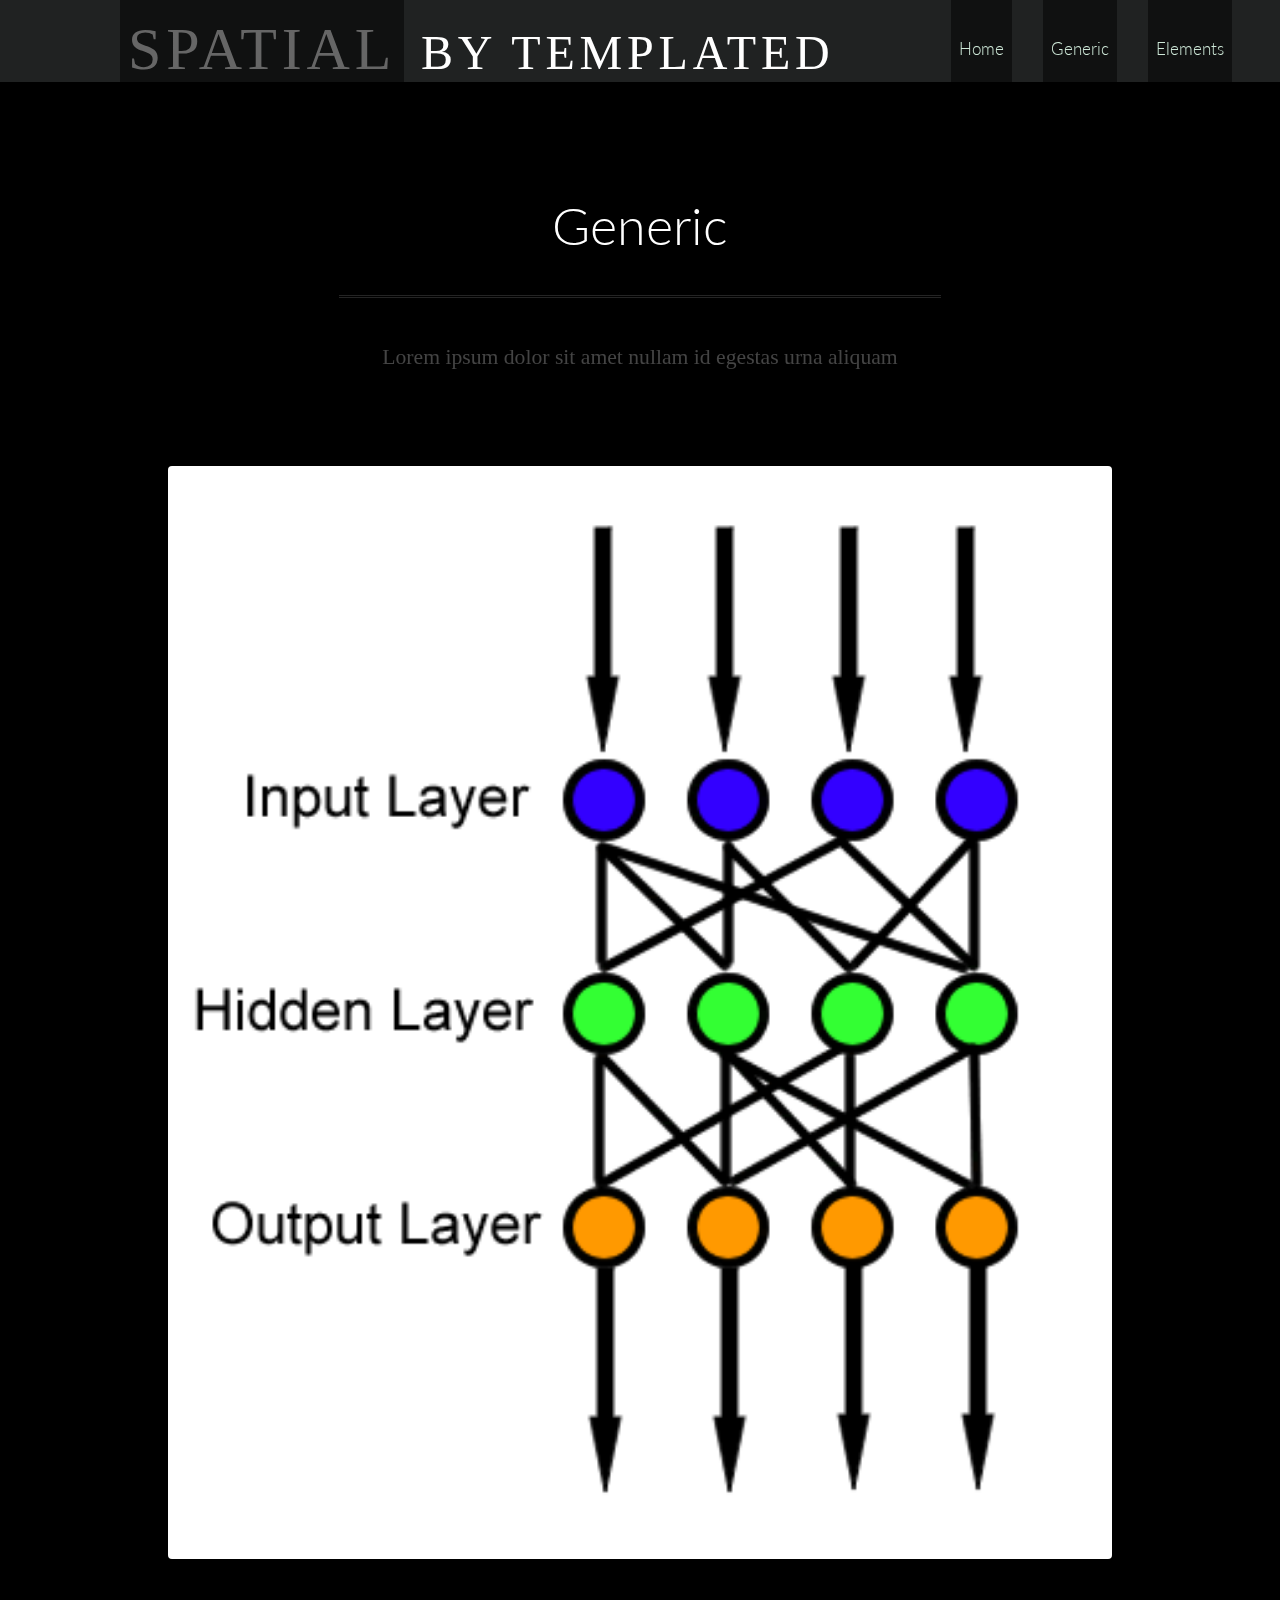
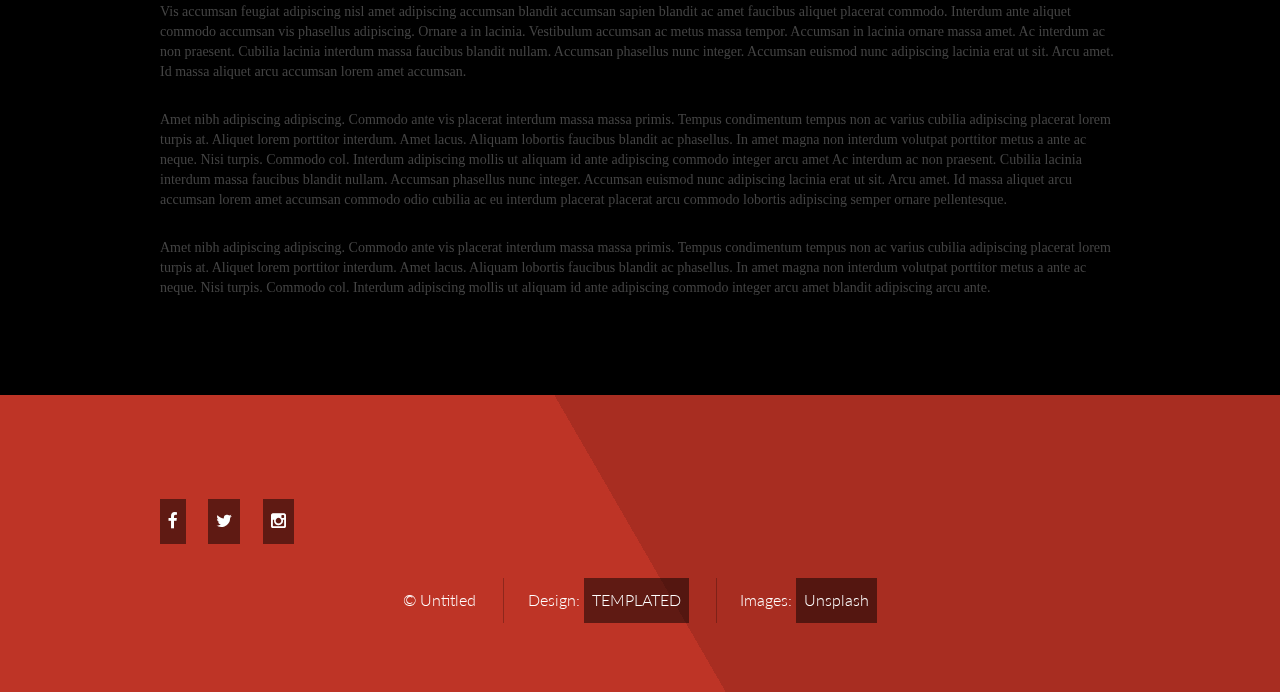
<file: generic.html>
<!DOCTYPE HTML>
<!--
	Spatial by TEMPLATED
	templated.co @templatedco
	Released for free under the Creative Commons Attribution 3.0 license (templated.co/license)
-->
<html>
	<head>
		<title>Generic - Spatial by TEMPLATED</title>
		<meta http-equiv="content-type" content="text/html; charset=utf-8" />
		<meta name="description" content="" />
		<meta name="keywords" content="" />
		<!--[if lte IE 8]><script src="js/html5shiv.js"></script><![endif]-->
		<script src="js/jquery.min.js"></script>
		<script src="js/skel.min.js"></script>
		<script src="js/skel-layers.min.js"></script>
		<script src="js/init.js"></script>
		<noscript>
			<link rel="stylesheet" href="css/skel.css" />
			<link rel="stylesheet" href="css/style.css" />
			<link rel="stylesheet" href="css/style-xlarge.css" />
		</noscript>
	</head>
	<body>

		<!-- Header -->
			<header id="header">
				<h1><strong><a href="index.html">Spatial</a></strong> by Templated</h1>
				<nav id="nav">
					<ul>
						<li><a href="index.html">Home</a></li>
						<li><a href="generic.html">Generic</a></li>
						<li><a href="elements.html">Elements</a></li>
					</ul>
				</nav>
			</header>

		<!-- Main -->
			<section id="main" class="wrapper">
				<div class="container">

					<header class="major special">
						<h2>Generic</h2>
						<p>Lorem ipsum dolor sit amet nullam id egestas urna aliquam</p>
					</header>

					<a href="#" class="image fit"><img src="images/pic01.jpg" alt="" /></a>
					<p>Vis accumsan feugiat adipiscing nisl amet adipiscing accumsan blandit accumsan sapien blandit ac amet faucibus aliquet placerat commodo. Interdum ante aliquet commodo accumsan vis phasellus adipiscing. Ornare a in lacinia. Vestibulum accumsan ac metus massa tempor. Accumsan in lacinia ornare massa amet. Ac interdum ac non praesent. Cubilia lacinia interdum massa faucibus blandit nullam. Accumsan phasellus nunc integer. Accumsan euismod nunc adipiscing lacinia erat ut sit. Arcu amet. Id massa aliquet arcu accumsan lorem amet accumsan.</p>
					<p>Amet nibh adipiscing adipiscing. Commodo ante vis placerat interdum massa massa primis. Tempus condimentum tempus non ac varius cubilia adipiscing placerat lorem turpis at. Aliquet lorem porttitor interdum. Amet lacus. Aliquam lobortis faucibus blandit ac phasellus. In amet magna non interdum volutpat porttitor metus a ante ac neque. Nisi turpis. Commodo col. Interdum adipiscing mollis ut aliquam id ante adipiscing commodo integer arcu amet Ac interdum ac non praesent. Cubilia lacinia interdum massa faucibus blandit nullam. Accumsan phasellus nunc integer. Accumsan euismod nunc adipiscing lacinia erat ut sit. Arcu amet. Id massa aliquet arcu accumsan lorem amet accumsan commodo odio cubilia ac eu interdum placerat placerat arcu commodo lobortis adipiscing semper ornare pellentesque.</p>
					<p>Amet nibh adipiscing adipiscing. Commodo ante vis placerat interdum massa massa primis. Tempus condimentum tempus non ac varius cubilia adipiscing placerat lorem turpis at. Aliquet lorem porttitor interdum. Amet lacus. Aliquam lobortis faucibus blandit ac phasellus. In amet magna non interdum volutpat porttitor metus a ante ac neque. Nisi turpis. Commodo col. Interdum adipiscing mollis ut aliquam id ante adipiscing commodo integer arcu amet blandit adipiscing arcu ante.</p>

				</div>
			</section>

		<!-- Footer -->
			<footer id="footer">
				<div class="container">
					<ul class="icons">
						<li><a href="#" class="icon fa-facebook"></a></li>
						<li><a href="#" class="icon fa-twitter"></a></li>
						<li><a href="#" class="icon fa-instagram"></a></li>
					</ul>
					<ul class="copyright">
						<li>&copy; Untitled</li>
						<li>Design: <a href="http://templated.co">TEMPLATED</a></li>
						<li>Images: <a href="http://unsplash.com">Unsplash</a></li>
					</ul>
				</div>
			</footer>

	</body>
</html>
</file>
<file: css/style-xlarge.css>
/*
	Interphase by TEMPLATED
	templated.co @templatedco
	Released for free under the Creative Commons Attribution 3.0 license (templated.co/license)
*/

/* Basic */

	body, input, select, textarea {
		font-size: 13pt;
	}
</file>
<file: css/skel.css>
/* Resets (http://meyerweb.com/eric/tools/css/reset/ | v2.0 | 20110126 | License: none (public domain)) */

	html,body,div,span,applet,object,iframe,h1,h2,h3,h4,h5,h6,p,blockquote,pre,a,abbr,acronym,address,big,cite,code,del,dfn,em,img,ins,kbd,q,s,samp,small,strike,strong,sub,sup,tt,var,b,u,i,center,dl,dt,dd,ol,ul,li,fieldset,form,label,legend,table,caption,tbody,tfoot,thead,tr,th,td,article,aside,canvas,details,embed,figure,figcaption,footer,header,hgroup,menu,nav,output,ruby,section,summary,time,mark,audio,video{margin:0;padding:0;border:0;font-size:100%;font:inherit;vertical-align:baseline;}article,aside,details,figcaption,figure,footer,header,hgroup,menu,nav,section{display:block;}body{line-height:1;}ol,ul{list-style:none;}blockquote,q{quotes:none;}blockquote:before,blockquote:after,q:before,q:after{content:'';content:none;}table{border-collapse:collapse;border-spacing:0;}body{-webkit-text-size-adjust:none}

/* Box Model */

	*, *:before, *:after {
		-moz-box-sizing: border-box;
		-webkit-box-sizing: border-box;
		box-sizing: border-box;
	}

/* Container */

	body {
		/* min-width: (containers) */
		min-width: 1200px;
	}

	.container {
		margin-left: auto;
		margin-right: auto;

		/* width: (containers) */
		width: 1200px;
	}

	/* Modifiers */

		/* 125% */
			.container.\31 25\25 {
				width: 100%;

				/* max-width: (containers * 1.25) */
				max-width: 1500px;

				/* min-width: (containers) */
				min-width: 1200px;
			}

		/* 75% */
			.container.\37 5\25 {

				/* width: (containers * 0.75) */
				width: 900px;

			}

		/* 50% */
			.container.\35 0\25 {

				/* width: (containers * 0.50) */
				width: 600px;

			}

		/* 25% */
			.container.\32 5\25 {

				/* width: (containers * 0.25) */
				width: 300px;

			}

/* Grid */

	.row {
		border-bottom: solid 1px transparent;
	}

	.row > * {
		float: left;
	}

	.row:after, .row:before {
		content: '';
		display: block;
		clear: both;
		height: 0;
	}

	.row.uniform > * > :first-child {
		margin-top: 0;
	}

	.row.uniform > * > :last-child {
		margin-bottom: 0;
	}

	/* Gutters */

		/* Normal */

			.row > * {
				/* padding: (gutters.horizontal) 0 0 (gutters.vertical) */
				padding: 0 0 0 2em;
			}

			.row {
				/* margin: -(gutters.horizontal) 0 0 -(gutters.vertical) */
				margin: 0 0 0 -2em;
			}

			.row.uniform > * {
				/* padding: (gutters.vertical) 0 0 (gutters.vertical) */
				padding: 2em 0 0 2em;
			}

			.row.uniform {
				/* margin: -(gutters.vertical) 0 0 -(gutters.vertical) */
				margin: -2em 0 0 -2em;
			}

		/* 200% */

			.row.\32 00\25 > * {
				/* padding: (gutters.horizontal) 0 0 (gutters.vertical) */
				padding: 0 0 0 4em;
			}

			.row.\32 00\25 {
				/* margin: -(gutters.horizontal) 0 0 -(gutters.vertical) */
				margin: 0 0 0 -4em;
			}

			.row.uniform.\32 00\25 > * {
				/* padding: (gutters.vertical) 0 0 (gutters.vertical) */
				padding: 4em 0 0 4em;
			}

			.row.uniform.\32 00\25 {
				/* margin: -(gutters.vertical) 0 0 -(gutters.vertical) */
				margin: -4em 0 0 -4em;
			}

		/* 150% */

			.row.\31 50\25 > * {
				/* padding: (gutters.horizontal) 0 0 (gutters.vertical) */
				padding: 0 0 0 1.5em;
			}

			.row.\31 50\25 {
				/* margin: -(gutters.horizontal) 0 0 -(gutters.vertical) */
				margin: 0 0 0 -1.5em;
			}

			.row.uniform.\31 50\25 > * {
				/* padding: (gutters.vertical) 0 0 (gutters.vertical) */
				padding: 1.5em 0 0 1.5em;
			}

			.row.uniform.\31 50\25 {
				/* margin: -(gutters.vertical) 0 0 -(gutters.vertical) */
				margin: -1.5em 0 0 -1.5em;
			}

		/* 50% */

			.row.\35 0\25 > * {
				/* padding: (gutters.horizontal) 0 0 (gutters.vertical) */
				padding: 0 0 0 1em;
			}

			.row.\35 0\25 {
				/* margin: -(gutters.horizontal) 0 0 -(gutters.vertical) */
				margin: 0 0 0 -1em;
			}

			.row.uniform.\35 0\25 > * {
				/* padding: (gutters.vertical) 0 0 (gutters.vertical) */
				padding: 1em 0 0 1em;
			}

			.row.uniform.\35 0\25 {
				/* margin: -(gutters.vertical) 0 0 -(gutters.vertical) */
				margin: -1em 0 0 -1em;
			}

		/* 25% */

			.row.\32 5\25 > * {
				/* padding: (gutters.horizontal) 0 0 (gutters.vertical) */
				padding: 0 0 0 0.5em;
			}

			.row.\32 5\25 {
				/* margin: -(gutters.horizontal) 0 0 -(gutters.vertical) */
				margin: 0 0 0 -0.5em;
			}

			.row.uniform.\32 5\25 > * {
				/* padding: (gutters.vertical) 0 0 (gutters.vertical) */
				padding: 0.5em 0 0 0.5em;
			}

			.row.uniform.\32 5\25 {
				/* margin: -(gutters.vertical) 0 0 -(gutters.vertical) */
				margin: -0.5em 0 0 -0.5em;
			}

		/* 0% */

			.row.\30 \25 > * {
				/* padding: (gutters.horizontal) 0 0 (gutters.vertical) */
				padding: 0;
			}

			.row.\30 \25 {
				/* margin: -(gutters.horizontal) 0 0 -(gutters.vertical) */
				margin: 0;
			}

	/* Cells */

		.\31 2u, .\31 2u\24, .\31 2u\28 1\29, .\31 2u\24\28 1\29 { width: 100%; clear: none; }
		.\31 1u, .\31 1u\24, .\31 1u\28 1\29, .\31 1u\24\28 1\29 { width: 91.6666666667%; clear: none; }
		.\31 0u, .\31 0u\24, .\31 0u\28 1\29, .\31 0u\24\28 1\29 { width: 83.3333333333%; clear: none; }
		.\39 u, .\39 u\24, .\39 u\28 1\29, .\39 u\24\28 1\29 { width: 75%; clear: none; }
		.\38 u, .\38 u\24, .\38 u\28 1\29, .\38 u\24\28 1\29 { width: 66.6666666667%; clear: none; }
		.\37 u, .\37 u\24, .\37 u\28 1\29, .\37 u\24\28 1\29 { width: 58.3333333333%; clear: none; }
		.\36 u, .\36 u\24, .\36 u\28 1\29, .\36 u\24\28 1\29 { width: 50%; clear: none; }
		.\35 u, .\35 u\24, .\35 u\28 1\29, .\35 u\24\28 1\29 { width: 41.6666666667%; clear: none; }
		.\34 u, .\34 u\24, .\34 u\28 1\29, .\34 u\24\28 1\29 { width: 33.3333333333%; clear: none; }
		.\33 u, .\33 u\24, .\33 u\28 1\29, .\33 u\24\28 1\29 { width: 25%; clear: none; }
		.\32 u, .\32 u\24, .\32 u\28 1\29, .\32 u\24\28 1\29 { width: 16.6666666667%; clear: none; }
		.\31 u, .\31 u\24, .\31 u\28 1\29, .\31 u\24\28 1\29 { width: 8.3333333333%; clear: none; }

		.\31 2u\24 + *, .\31 2u\24\28 1\29 + *,
		.\31 1u\24 + *, .\31 1u\24\28 1\29 + *,
		.\31 0u\24 + *, .\31 0u\24\28 1\29 + *,
		.\39 u\24 + *, .\39 u\24\28 1\29 + *,
		.\38 u\24 + *, .\38 u\24\28 1\29 + *,
		.\37 u\24 + *, .\37 u\24\28 1\29 + *,
		.\36 u\24 + *, .\36 u\24\28 1\29 + *,
		.\35 u\24 + *, .\35 u\24\28 1\29 + *,
		.\34 u\24 + *, .\34 u\24\28 1\29 + *,
		.\33 u\24 + *, .\33 u\24\28 1\29 + *,
		.\32 u\24 + *, .\32 u\24\28 1\29 + *,
		.\31 u\24  + *,  .\31 u\24\28 1\29 + * {
			clear: left;
		}

		.\-11u { margin-left: 91.6666666667% }
		.\-10u { margin-left: 83.3333333333% }
		.\-9u { margin-left: 75% }
		.\-8u { margin-left: 66.6666666667% }
		.\-7u { margin-left: 58.3333333333% }
		.\-6u { margin-left: 50% }
		.\-5u { margin-left: 41.6666666667% }
		.\-4u { margin-left: 33.3333333333% }
		.\-3u { margin-left: 25% }
		.\-2u { margin-left: 16.6666666667% }
		.\-1u { margin-left: 8.3333333333% }
</file>
<file: css/style.css>
@charset "UTF-8";
@import url(font-awesome.min.css);
@import url("http://fonts.googleapis.com/css?family=Lato:300,400");

/*
	Interphase by TEMPLATED
	templated.co @templatedco
	Released for free under the Creative Commons Attribution 3.0 license (templated.co/license)
*/

/* Basic */

	body {
		background: #fff;
	}

	body, input, select, textarea {
		color: #444;
		font-family: "Lato", Helvetica, sans-serif;
		font-size: 15pt;
		font-weight: 300;
		line-height: 1.65em;
	}

	a {
		color: #4dac71;
		text-decoration: underline;
	}

		a:hover {
			text-decoration: none;
		}

	strong, b {
		color: #666;
		font-weight: 400;
	}

	em, i {
		font-style: italic;
	}

	p {
		margin: 0 0 2em 0;
	}

	h1, h2, h3, h4, h5, h6 {
		color: #FFFFFF;
		font-weight: 300;
		line-height: 1em;
		margin: 0 0 1em 0;
	}

		h1 a, h2 a, h3 a, h4 a, h5 a, h6 a {
			color: inherit;
			text-decoration: none;
		}

	h2 {
		font-size: 1.75em;
		line-height: 1.5em;
	}

	h3 {
		font-size: 1.35em;
		line-height: 1.5em;
	}

	h4 {
		font-size: 1.1em;
		line-height: 1.5em;
	}

	h5 {
		font-size: 0.9em;
		line-height: 1.5em;
	}

	h6 {
		font-size: 0.7em;
		line-height: 1.5em;
	}

	sub {
		font-size: 0.8em;
		position: relative;
		top: 0.5em;
	}

	sup {
		font-size: 0.8em;
		position: relative;
		top: -0.5em;
	}

	hr {
		border: 0;
		border-bottom: medium 1px rgba(144, 144, 144, 0.25);
		margin: 2em 0;
	}

		hr.major {
			margin: 3em 0;
		}

	blockquote {
		border-left: solid 4px rgba(144, 144, 144, 0.25);
		font-style: italic;
		margin: 0 0 2em 0;
		padding: 0.5em 0 0.5em 2em;
	}

	code {
		background: rgba(144, 144, 144, 0.075);
		border-radius: 4px;
		border: solid 1px rgba(144, 144, 144, 0.25);
		font-family: "Courier New", monospace;
		font-size: 0.9em;
		margin: 0 0.25em;
		padding: 0.25em 0.65em;
	}

	pre {
		-webkit-overflow-scrolling: touch;
		font-family: "Courier New", monospace;
		font-size: 0.9em;
		margin: 0 0 2em 0;
	}

		pre code {
			display: block;
			line-height: 1.75em;
			padding: 1em 1.5em;
			overflow-x: auto;
		}

	.align-left {
		text-align: left;
	}

	.align-center {
		text-align: center;
	}

	.align-right {
		text-align: right;
	}

/* Section/Article */

	section.special, article.special {
		text-align: center;
	}

	header p {
		position: relative;
		margin: 0 0 1.5em 0;
	}

	header h2 + p {
		font-size: 1.25em;
		margin-top: -1em;
		line-height: 1.5em;
	}

	header h3 + p {
		font-size: 1.1em;
		margin-top: -0.8em;
		line-height: 1.5em;
	}

	header h4 + p,
	header h5 + p,
	header h6 + p {
		font-size: 0.9em;
		margin-top: -0.6em;
		line-height: 1.5em;
	}

	header.major {
		text-align: center;
		margin-bottom: 3em;
	}

		header.major h2 {
			font-size: 3em;
		}

		header.major p {
			border-top: medium double rgba(144, 144, 144, 0.25);
			display: inline-block;
			padding: 2em 2em 0 2em;
		}

/* Form */

	form {
		margin: 0 0 2em 0;
	}

	label {
		color: #666;
		display: block;
		font-size: 0.9em;
		font-weight: 400;
		margin: 0 0 1em 0;
	}

	input[type="text"],
	input[type="password"],
	input[type="email"],
	select,
	textarea {
		-moz-appearance: none;
		-webkit-appearance: none;
		-o-appearance: none;
		-ms-appearance: none;
		appearance: none;
		background: rgba(144, 144, 144, 0.075);
		border-radius: 4px;
		border: none;
		border: solid 1px rgba(144, 144, 144, 0.25);
		color: inherit;
		display: block;
		outline: 0;
		padding: 0 1em;
		text-decoration: none;
		width: 100%;
	}

		input[type="text"]:invalid,
		input[type="password"]:invalid,
		input[type="email"]:invalid,
		select:invalid,
		textarea:invalid {
			box-shadow: none;
		}

		input[type="text"]:focus,
		input[type="password"]:focus,
		input[type="email"]:focus,
		select:focus,
		textarea:focus {
			border-color: #4dac71;
			box-shadow: 0 0 0 1px #4dac71;
		}

	.select-wrapper {
		text-decoration: none;
		display: block;
		position: relative;
	}

		.select-wrapper:before {
			content: "";
			-moz-osx-font-smoothing: grayscale;
			-webkit-font-smoothing: antialiased;
			font-family: FontAwesome;
			font-style: normal;
			font-weight: normal;
			text-transform: none !important;
		}

		.select-wrapper:before {
			color: rgba(144, 144, 144, 0.25);
			display: block;
			height: 2.75em;
			line-height: 2.75em;
			pointer-events: none;
			position: absolute;
			right: 0;
			text-align: center;
			top: 0;
			width: 2.75em;
		}

		.select-wrapper select::-ms-expand {
			display: none;
		}

	input[type="text"],
	input[type="password"],
	input[type="email"],
	select {
		height: 2.75em;
	}

	textarea {
		padding: 0.75em 1em;
	}

	input[type="checkbox"],
	input[type="radio"] {
		-moz-appearance: none;
		-webkit-appearance: none;
		-o-appearance: none;
		-ms-appearance: none;
		appearance: none;
		display: block;
		float: left;
		margin-right: -2em;
		opacity: 0;
		width: 1em;
		z-index: -1;
	}

		input[type="checkbox"] + label,
		input[type="radio"] + label {
			text-decoration: none;
			color: #444;
			cursor: pointer;
			display: inline-block;
			font-size: 1em;
			font-weight: 300;
			padding-left: 2.4em;
			padding-right: 0.75em;
			position: relative;
		}

			input[type="checkbox"] + label:before,
			input[type="radio"] + label:before {
				-moz-osx-font-smoothing: grayscale;
				-webkit-font-smoothing: antialiased;
				font-family: FontAwesome;
				font-style: normal;
				font-weight: normal;
				text-transform: none !important;
			}

			input[type="checkbox"] + label:before,
			input[type="radio"] + label:before {
				background: rgba(144, 144, 144, 0.075);
				border-radius: 4px;
				border: solid 1px rgba(144, 144, 144, 0.25);
				content: '';
				display: inline-block;
				height: 1.65em;
				left: 0;
				line-height: 1.58125em;
				position: absolute;
				text-align: center;
				top: 0;
				width: 1.65em;
			}

		input[type="checkbox"]:checked + label:before,
		input[type="radio"]:checked + label:before {
			background: #3ba666;
			border-color: #3ba666;
			color: #ffffff;
			content: '\f00c';
		}

		input[type="checkbox"]:focus + label:before,
		input[type="radio"]:focus + label:before {
			border-color: #4dac71;
			box-shadow: 0 0 0 1px #4dac71;
		}

	input[type="checkbox"] + label:before {
		border-radius: 4px;
	}

	input[type="radio"] + label:before {
		border-radius: 100%;
	}

	::-webkit-input-placeholder {
		color: #888 !important;
		opacity: 1.0;
	}

	:-moz-placeholder {
		color: #888 !important;
		opacity: 1.0;
	}

	::-moz-placeholder {
		color: #888 !important;
		opacity: 1.0;
	}

	:-ms-input-placeholder {
		color: #888 !important;
		opacity: 1.0;
	}

	.formerize-placeholder {
		color: #888 !important;
		opacity: 1.0;
	}

/* Box */

	.box {
		border-radius: 4px;
		border: solid 1px rgba(144, 144, 144, 0.25);
		margin-bottom: 2em;
		padding: 1.5em;
	}

		.box > :last-child,
		.box > :last-child > :last-child,
		.box > :last-child > :last-child > :last-child {
			margin-bottom: 0;
		}

		.box.alt {
			border: 0;
			border-radius: 0;
			padding: 0;
		}

/* Icon */

	.icon {
		text-decoration: none;
		border-bottom: none;
		position: relative;
	}

		.icon:before {
			-moz-osx-font-smoothing: grayscale;
			-webkit-font-smoothing: antialiased;
			font-family: FontAwesome;
			font-style: normal;
			font-weight: normal;
			text-transform: none !important;
		}

		.icon > .label {
			display: none;
		}

		.icon.rounded {
			border-radius: 100%;
			border: 1px solid #4dac71;
			display: inline-block;
			height: 2em;
			line-height: 2em;
			text-align: center;
			width: 2em;
		}

			.icon.rounded.big {
				font-size: 3.5em;
			}

/* Image */

	.image {
		border-radius: 4px;
		border: 0;
		display: inline-block;
		position: relative;
	}

		.image img {
			border-radius: 4px;
			display: block;
		}

		.image.left {
			float: left;
			padding: 0 1.5em 1em 0;
			top: 0.25em;
		}

		.image.right {
			float: right;
			padding: 0 0 1em 1.5em;
			top: 0.25em;
		}

		.image.left, .image.right {
			max-width: 40%;
		}

			.image.left img, .image.right img {
				width: 100%;
			}

		.image.fit {
			display: block;
			margin: 0 0 2em 0;
			width: 100%;
		}

			.image.fit img {
				width: 100%;
			}

/* List */

	ol {
		list-style: decimal;
		margin: 0 0 2em 0;
		padding-left: 1.25em;
	}

		ol li {
			padding-left: 0.25em;
		}

	ul {
		list-style: disc;
		margin: 0 0 2em 0;
		padding-left: 1em;
	}

		ul li {
			padding-left: 0.5em;
		}

		ul.alt {
			list-style: none;
			padding-left: 0;
		}

			ul.alt li {
				border-top: solid 1px rgba(144, 144, 144, 0.25);
				padding: 0.8em 0;
			}

				ul.alt li:first-child {
					border-top: 0;
					padding-top: 0;
				}

		ul.icons {
			cursor: default;
			list-style: none;
			padding-left: 0;
		}

			ul.icons li {
				display: inline-block;
				padding: 0 1em 0 0;
			}

				ul.icons li:last-child {
					padding-right: 0;
				}

		ul.actions {
			cursor: default;
			list-style: none;
			padding-left: 0;
		}

			ul.actions li {
				display: inline-block;
				padding: 0 1em 0 0;
				vertical-align: middle;
			}

				ul.actions li:last-child {
					padding-right: 0;
				}

			ul.actions.small li {
				padding: 0 0.5em 0 0;
			}

			ul.actions.vertical li {
				display: block;
				padding: 1em 0 0 0;
			}

				ul.actions.vertical li:first-child {
					padding-top: 0;
				}

				ul.actions.vertical li > * {
					margin-bottom: 0;
				}

			ul.actions.vertical.small li {
				padding: 0.5em 0 0 0;
			}

				ul.actions.vertical.small li:first-child {
					padding-top: 0;
				}

			ul.actions.fit {
				display: table;
				margin-left: -1em;
				padding: 0;
				table-layout: fixed;
				width: calc(100% + 1em);
			}

				ul.actions.fit li {
					display: table-cell;
					padding: 0 0 0 1em;
				}

					ul.actions.fit li > * {
						margin-bottom: 0;
					}

				ul.actions.fit.small {
					margin-left: -0.5em;
					width: calc(100% + 0.5em);
				}

					ul.actions.fit.small li {
						padding: 0 0 0 0.5em;
					}

		ul.tabular {
			list-style: outside none none;
			padding: 0px;
		}

			ul.tabular li {
				border-top: solid 1px rgba(144, 144, 144, 0.25);
				line-height: 1.75em;
				margin: 1.5em 0px 0px;
				padding-left: 7em;
				padding-top: 12px;
				position: relative;
			}

				ul.tabular li:first-child {
					border-top: 0;
					margin-top: 0;
				}

				ul.tabular li h3 {
					left: 0px;
					position: absolute;
					text-align: center;
					top: 12px;
					vertical-align: top;
					width: 1em;
				}

	dl {
		margin: 0 0 2em 0;
	}

/* Table */

	.table-wrapper {
		-webkit-overflow-scrolling: touch;
		overflow-x: auto;
	}

	table {
		margin: 0 0 2em 0;
		width: 100%;
	}

		table tbody tr {
			border: solid 1px rgba(144, 144, 144, 0.25);
			border-left: 0;
			border-right: 0;
		}

			table tbody tr:nth-child(2n + 1) {
				background-color: rgba(144, 144, 144, 0.075);
			}

		table td {
			padding: 0.75em 0.75em;
		}

		table th {
			color: #666;
			font-size: 0.9em;
			font-weight: 400;
			padding: 0 0.75em 0.75em 0.75em;
			text-align: left;
		}

		table thead {
			border-bottom: solid 2px rgba(144, 144, 144, 0.25);
		}

		table tfoot {
			border-top: solid 2px rgba(144, 144, 144, 0.25);
		}

		table.alt {
			border-collapse: separate;
		}

			table.alt tbody tr td {
				border: solid 1px rgba(144, 144, 144, 0.25);
				border-left-width: 0;
				border-top-width: 0;
			}

				table.alt tbody tr td:first-child {
					border-left-width: 1px;
				}

			table.alt tbody tr:first-child td {
				border-top-width: 1px;
			}

			table.alt thead {
				border-bottom: 0;
			}

			table.alt tfoot {
				border-top: 0;
			}

/* Button */

	input[type="submit"],
	input[type="reset"],
	input[type="button"],
	.button {
		-moz-appearance: none;
		-webkit-appearance: none;
		-o-appearance: none;
		-ms-appearance: none;
		appearance: none;
		-moz-transition: background-color 0.2s ease-in-out, color 0.2s ease-in-out;
		-webkit-transition: background-color 0.2s ease-in-out, color 0.2s ease-in-out;
		-o-transition: background-color 0.2s ease-in-out, color 0.2s ease-in-out;
		-ms-transition: background-color 0.2s ease-in-out, color 0.2s ease-in-out;
		transition: background-color 0.2s ease-in-out, color 0.2s ease-in-out;
		background-color: #3ba666;
		border-radius: 4px;
		border: 0;
		color: #ffffff !important;
		cursor: pointer;
		display: inline-block;
		font-weight: 400;
		height: 2.85em;
		line-height: 2.8em;
		padding: 0 2em;
		text-align: center;
		text-decoration: none;
		white-space: nowrap;
	}

		input[type="submit"]:hover,
		input[type="reset"]:hover,
		input[type="button"]:hover,
		.button:hover {
			background-color: #42b972;
		}

		input[type="submit"]:active,
		input[type="reset"]:active,
		input[type="button"]:active,
		.button:active {
			background-color: #34935a;
		}

		input[type="submit"].icon,
		input[type="reset"].icon,
		input[type="button"].icon,
		.button.icon {
			padding-left: 1.35em;
		}

			input[type="submit"].icon:before,
			input[type="reset"].icon:before,
			input[type="button"].icon:before,
			.button.icon:before {
				margin-right: 0.5em;
			}

		input[type="submit"].fit,
		input[type="reset"].fit,
		input[type="button"].fit,
		.button.fit {
			display: block;
			margin: 0 0 1em 0;
			width: 100%;
		}

		input[type="submit"].small,
		input[type="reset"].small,
		input[type="button"].small,
		.button.small {
			font-size: 0.8em;
		}

		input[type="submit"].big,
		input[type="reset"].big,
		input[type="button"].big,
		.button.big {
			font-size: 1.35em;
		}

		input[type="submit"].alt,
		input[type="reset"].alt,
		input[type="button"].alt,
		.button.alt {
			background-color: transparent;
			box-shadow: inset 0 0 0 2px rgba(144, 144, 144, 0.25);
			color: #666 !important;
		}

			input[type="submit"].alt:hover,
			input[type="reset"].alt:hover,
			input[type="button"].alt:hover,
			.button.alt:hover {
				background-color: rgba(144, 144, 144, 0.075);
			}

			input[type="submit"].alt:active,
			input[type="reset"].alt:active,
			input[type="button"].alt:active,
			.button.alt:active {
				background-color: rgba(144, 144, 144, 0.2);
			}

			input[type="submit"].alt.icon:before,
			input[type="reset"].alt.icon:before,
			input[type="button"].alt.icon:before,
			.button.alt.icon:before {
				color: #888;
			}

		input[type="submit"].special,
		input[type="reset"].special,
		input[type="button"].special,
		.button.special {
			background-color: #4dac71;
			color: #ffffff !important;
		}

			input[type="submit"].special:hover,
			input[type="reset"].special:hover,
			input[type="button"].special:hover,
			.button.special:hover {
				background-color: #5cb67e;
			}

			input[type="submit"].special:active,
			input[type="reset"].special:active,
			input[type="button"].special:active,
			.button.special:active {
				background-color: #459a65;
			}

		input[type="submit"].disabled, input[type="submit"]:disabled,
		input[type="reset"].disabled,
		input[type="reset"]:disabled,
		input[type="button"].disabled,
		input[type="button"]:disabled,
		.button.disabled,
		.button:disabled {
			background-color: #444 !important;
			box-shadow: inset 0 -0.15em 0 0 rgba(0, 0, 0, 0.15);
			color: #fff !important;
			cursor: default;
			opacity: 0.25;
		}

/* Header */

	body.landing #header {
		background-color: transparent;
		left: 0;
		position: absolute;
		top: 0;
	}

	#header {
		background-color: #202222;
		color: #ffffff;
		cursor: default;
		height: 4.75em;
		line-height: 4.75em;
		width: 100%;
		z-index: 10000;
	}

		#header h1 {
			color: #ffffff;
			height: inherit;
			left: 2.5em;
			line-height: inherit;
			margin: 0;
			padding: 0;
			position: absolute;
			top: 0;
		}

			#header h1 a {
				font-size: 1.25em;
			}

		#header nav {
			height: inherit;
			line-height: inherit;
			position: absolute;
			right: 2.75em;
			top: 0;
			vertical-align: middle;
		}

			#header nav > ul {
				list-style: none;
				margin: 0;
				padding-left: 0;
			}

				#header nav > ul > li {
					border-radius: 4px;
					display: inline-block;
					margin-left: 1.5em;
					padding-left: 0;
				}

					#header nav > ul > li a {
						-moz-transition: color 0.2s ease-in-out;
						-webkit-transition: color 0.2s ease-in-out;
						-o-transition: color 0.2s ease-in-out;
						-ms-transition: color 0.2s ease-in-out;
						transition: color 0.2s ease-in-out;
						color: #cee8d8;
						display: inline-block;
						text-decoration: none;
					}

						#header nav > ul > li a:hover {
							color: #ffffff;
						}

					#header nav > ul > li:first-child {
						margin-left: 0;
					}

					#header nav > ul > li .button {
						height: 2.25em;
						line-height: 2.25em;
						margin-bottom: 0;
						padding: 0 1em;
						position: relative;
						top: -0.075em;
						vertical-align: middle;
					}

		#header .container {
			position: relative;
		}

			#header .container h1 {
				left: 0;
			}

			#header .container nav {
				right: 0;
			}

/* Banner */

	#banner {
		background: url("images/banner.png"), url("../images/banner.png");
		background-position: center;
		background-repeat: no-repeat;
		background-size: cover;
		color: #ffffff;
		padding: 16em 0em 14em;
		text-align: center;
	}

		#banner h2 {
			color: #ffffff;
			font-size: 3em;
			line-height: 1em;
			margin: 0 0 0.5em 0;
			padding: 0;
		}

		#banner p {
			font-size: 1.5em;
			margin: 1.5em 0 0 0;
		}

		#banner .actions {
			margin: 3em 0 0 0;
		}

		#banner .button {
			background-color: transparent;
			border: 1px solid #ffffff;
			font-weight: 300;
		}

			#banner .button:hover {
				background-color: rgba(255, 255, 255, 0.2);
			}

/* Wrapper */

	.wrapper {
		padding: 6em 0em 4em;
	}

		.wrapper.style1 {
			background-color: #3ba666;
			-moz-background-image: linear-gradient(60deg, #BE3426 50%, #A82D21 50%);
			-webkit-background-image: linear-gradient(60deg, #BE3426 50%, #A82D21 50%);
			-o-background-image: linear-gradient(60deg, #BE3426 50%, #A82D21 50%);
			-ms-background-image: linear-gradient(60deg, #BE3426 50%, #A82D21 50%);
			background-image: linear-gradient(60deg, #BE3426 50%, #A82D21 50%);
			color: #ffffff;
		}

			.wrapper.style1 header {
				margin-bottom: 4em;
			}

			.wrapper.style1 h2 {
				color: #ffffff;
			}

			.wrapper.style1 .icon.big {
				border-color: #ffffff;
				margin-bottom: 0.5em;
			}

		.wrapper.style2 .title, .wrapper.style2 header {
			border-bottom: medium double rgba(144, 144, 144, 0.25);
			padding-bottom: 1em;
		}

		.wrapper.style2 header {
			margin-bottom: 4em;
		}

		.wrapper.style2 .feature {
			margin: 0 0 2em 0;
		}



/*Icon */

#icon{
    color: #ffffff;
    font-size: 150px;


}

/*title*/
#titletext{
    font-size: 120px;
}



/* Footer */

	#footer {
		background: linear-gradient(60deg, #BE3426 50%, #A82D21 50%);
		color: #ffffff;
		padding: 6em 0em 4em;
	}

		#footer h2, #footer h3, #footer h4 {
			color: #ffffff;
		}

		#footer a {
			-moz-transition: all 0.2s ease-in-out;
			-webkit-transition: all 0.2s ease-in-out;
			-o-transition: all 0.2s ease-in-out;
			-ms-transition: all 0.2s ease-in-out;
			transition: all 0.2s ease-in-out;
			color: #ffffff;
		}

			#footer a:active, #footer a:hover {
				color: #ffffff;
			}

		#footer .icons .rounded {
			border-color: #ffffff;
			font-size: 1.5em;
		}

			#footer .icons .rounded:active, #footer .icons .rounded:hover {
				border-color: #ffffff;
			}

		#footer .copyright {
			font-size: 0.9em;
			margin: 2em 0 0 0;
			padding: 0;
			text-align: center;
            color: #ffffff;
		}

			#footer .copyright li {
				border-left: solid 1px rgba(0, 0, 0, 0.25);
				display: inline-block;
				list-style: none;
				margin-left: 1.5em;
				padding-left: 1.5em;
			}

				#footer .copyright li:first-child {
					border-left: 0;
					margin-left: 0;
					padding-left: 0;
				}


.timeline {
  list-style: none;
  padding: 20px 0 20px;
  position: relative;
}
.timeline:before {
  top: 0;
  bottom: 0;
  position: absolute;
  content: " ";
  width: 3px;
  background-color: #eeeeee;
  left: 50%;
  margin-left: -1.5px;
}
.timeline > li {
  margin-bottom: 20px;
  position: relative;
}
.timeline > li:before,
.timeline > li:after {
  content: " ";
  display: table;
}
.timeline > li:after {
  clear: both;
}
.timeline > li:before,
.timeline > li:after {
  content: " ";
  display: table;
}
.timeline > li:after {
  clear: both;
}
.timeline > li > .timeline-panel {
  width: 46%;
  float: left;
  border: 1px solid #d4d4d4;
  border-radius: 2px;
  padding: 20px;
  position: relative;
  -webkit-box-shadow: 0 1px 6px rgba(0, 0, 0, 0.175);
  box-shadow: 0 1px 6px rgba(0, 0, 0, 0.175);
}
.timeline > li > .timeline-panel:before {
  position: absolute;
  top: 26px;
  right: -15px;
  display: inline-block;
  border-top: 15px solid transparent;
  border-left: 15px solid #ccc;
  border-right: 0 solid #ccc;
  border-bottom: 15px solid transparent;
  content: " ";
}
.timeline > li > .timeline-panel:after {
  position: absolute;
  top: 27px;
  right: -14px;
  display: inline-block;
  border-top: 14px solid transparent;
  border-left: 14px solid #fff;
  border-right: 0 solid #fff;
  border-bottom: 14px solid transparent;
  content: " ";
}
.timeline > li > .timeline-badge {
  color: #fff;
  width: 50px;
  height: 50px;
  line-height: 50px;
  font-size: 1.4em;
  text-align: center;
  position: absolute;
  top: 16px;
  left: 50%;
  margin-left: -25px;
  background-color: #999999;
  z-index: 100;
  border-top-right-radius: 50%;
  border-top-left-radius: 50%;
  border-bottom-right-radius: 50%;
  border-bottom-left-radius: 50%;
}
.timeline > li.timeline-inverted > .timeline-panel {
  float: right;
}
.timeline > li.timeline-inverted > .timeline-panel:before {
  border-left-width: 0;
  border-right-width: 15px;
  left: -15px;
  right: auto;
}
.timeline > li.timeline-inverted > .timeline-panel:after {
  border-left-width: 0;
  border-right-width: 14px;
  left: -14px;
  right: auto;
}
.timeline-badge.primary {
  background-color: #2e6da4 !important;
}
.timeline-badge.success {
  background-color: #3f903f !important;
}
.timeline-badge.warning {
  background-color: #f0ad4e !important;
}
.timeline-badge.danger {
  background-color: #d9534f !important;
}
.timeline-badge.info {
  background-color: #5bc0de !important;
}
.timeline-title {
  margin-top: 0;
  color: inherit;
}
.timeline-body > p,
.timeline-body > ul {
  margin-bottom: 0;
}
.timeline-body > p + p {
  margin-top: 5px;
}



h1 {
	font-family: Ubuntu;
	font-size: 24px;
	font-style: normal;
	font-variant: normal;
	font-weight: 500;
	line-height: 26.4px;
}
h3 {
	font-family: Ubuntu;
	font-size: 14px;
	font-style: normal;
	font-variant: normal;
	font-weight: 500;
	line-height: 15.4px;
}
p {
	font-family: Ubuntu;
	font-size: 14px;
	font-style: normal;
	font-variant: normal;
	font-weight: 400;
	line-height: 20px;
}
blockquote {
	font-family: Ubuntu;
	font-size: 21px;
	font-style: normal;
	font-variant: normal;
	font-weight: 400;
	line-height: 30px;
}
pre {
	font-family: Ubuntu;
	font-size: 13px;
	font-style: normal;
	font-variant: normal;
	font-weight: 400;
	line-height: 18.5714px;
}


.passwordpage {
    background: linear-gradient(60deg, #4B4B4B 50%, #535353 50%);
    		color: #ffffff;
		padding: 6em 0em 4em;
      -webkit-background-size: cover;
  -moz-background-size: cover;
  -o-background-size: cover;
  background-size: cover;
}

body {
  margin: 0;
  background: #000;
}
video {
    position: fixed;
    top: 50%;
    left: 50%;
    min-width: 100%;
    min-height: 100%;
    width: auto;
    height: auto;
    z-index: -100;
    -webkit-transform: translateX(-50%) translateY(-50%);
            transform: translateX(-50%) translateY(-50%);
 background: url('') no-repeat;
  background-size: cover;
  -webkit-transition: 2s opacity;
  transition: 2s opacity;
}
.stopfade {
   opacity: .5;
}

#polina {
    font-family: 'Open Sans', sans-serif;
  font-weight:100;
  background: rgba(0,0,0,0.3);
  color: white;
  padding: 2rem;
  width: 33%;
  margin:2rem;
  float: center;
  font-size: 1.2rem;
        margin: auto;
    width: 35%;

}
h1 {
  font-size: 3rem;
  text-transform: uppercase;
  margin-top: 0;
  letter-spacing: .3rem;
}
#polina button {
  display: block;
  width: 80%;
  padding: .4rem;
  border: none;
  margin: 1rem auto;
  font-size: 1.3rem;
  background: rgba(255,255,255,0.23);
  color: #fff;
  border-radius: 3px;
  cursor: pointer;
  -webkit-transition: .3s background;
  transition: .3s background;
}
#polina button:hover {
   background: rgba(0,0,0,0.5);
}

a {
  display: inline-block;
  color: #fff;
  text-decoration: none;
  background:rgba(0,0,0,0.5);
  padding: .5rem;
  -webkit-transition: .6s background;
  transition: .6s background;
}
a:hover{
  background:rgba(0,0,0,0.9);
}
@media screen and (max-width: 500px) {
  div{width:70%;}
}
@media screen and (max-device-width: 800px) {
  html { background: url() #000 no-repeat center center fixed; }
  #bgvid { display: none; }
}


@import url(http://fonts.googleapis.com/css?family=Open+Sans:700);

button {
  position:relative;
  margin-top:10%;
  background:#055388;
  border:1px solid white;
  padding:20px;
  font-size:0.9em;
  color:white;
  box-shadow:4px 4px 0px 0px white;
  font-family: 'Open Sans', sans-serif;
  font-weight:700;
  letter-spacing:5px;
  text-transform:uppercase;

}

button:hover {
  left:4px;
  top:4px;
  box-shadow:none;
  transition: all .4s ease-in-out;
  -moz-transition: all .4s ease-in-out;
  -webkit-transition: all .4s ease-in-out;
}
</file>
